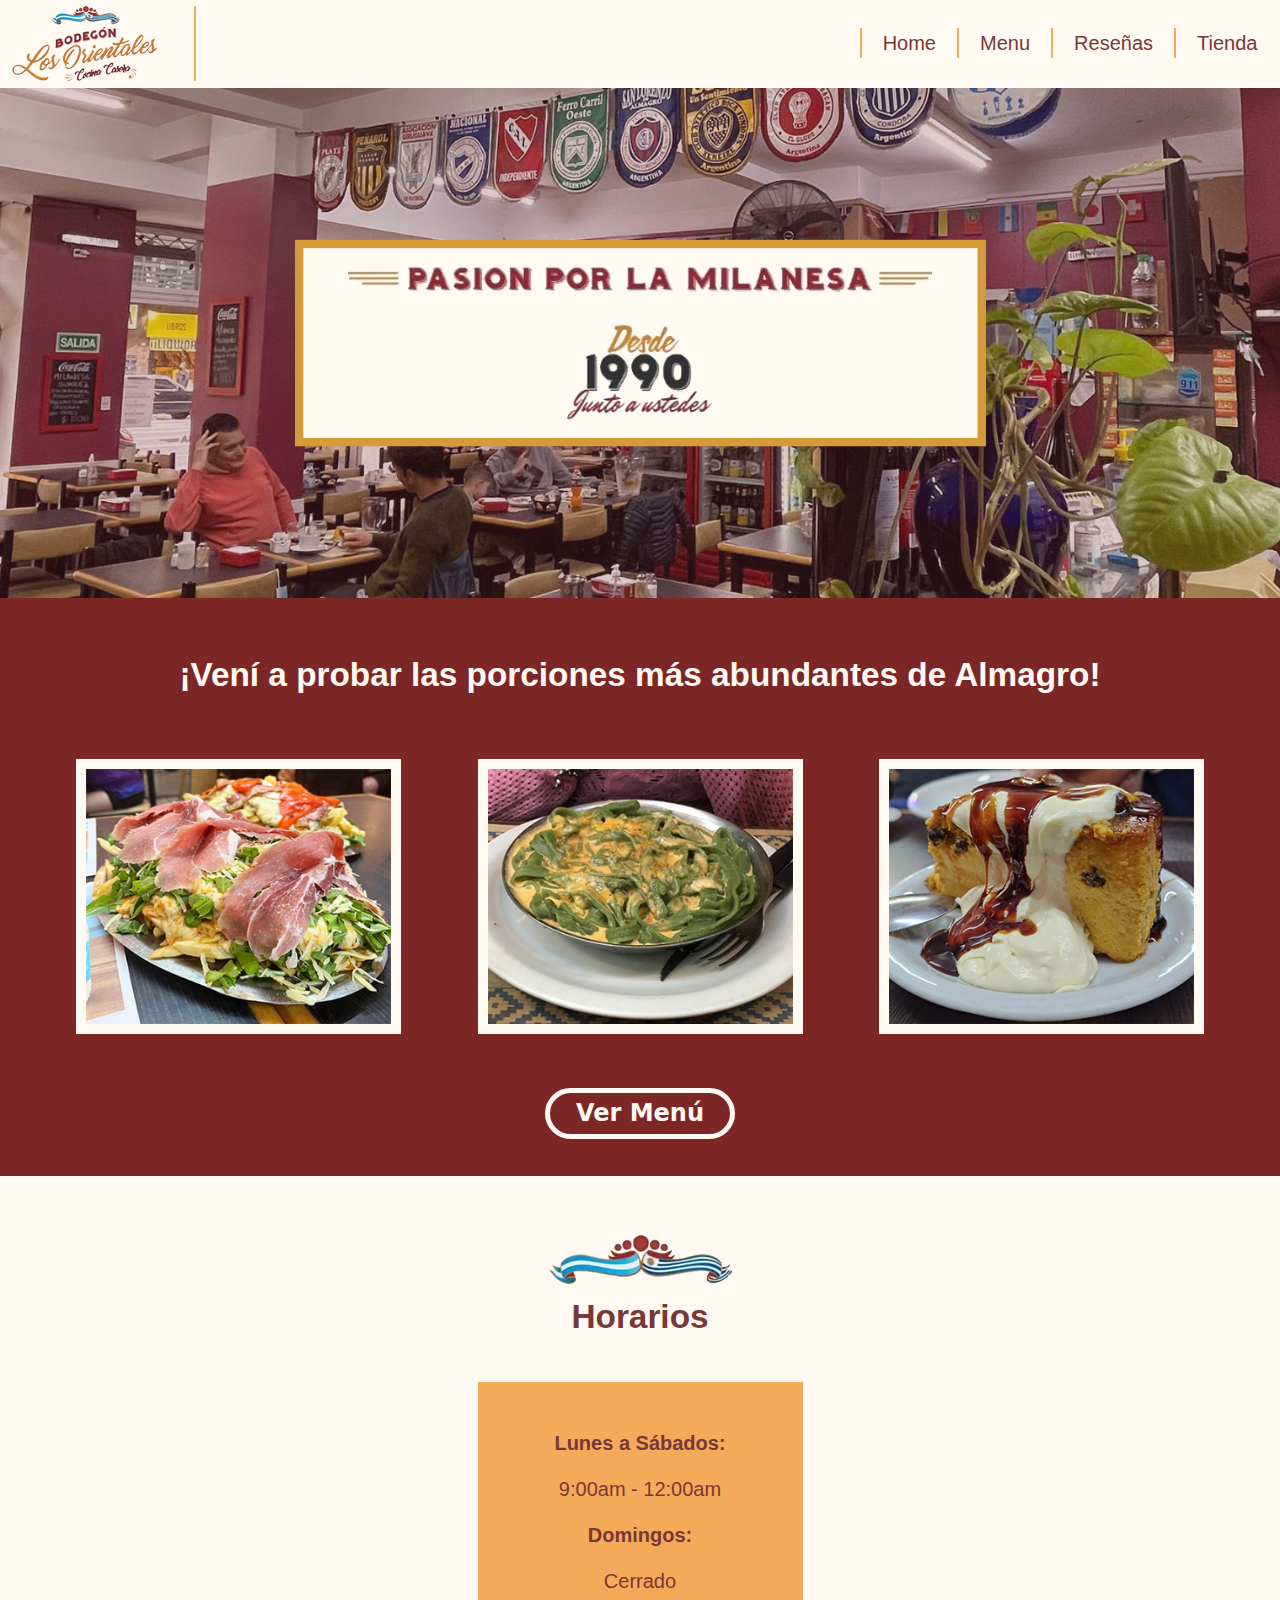
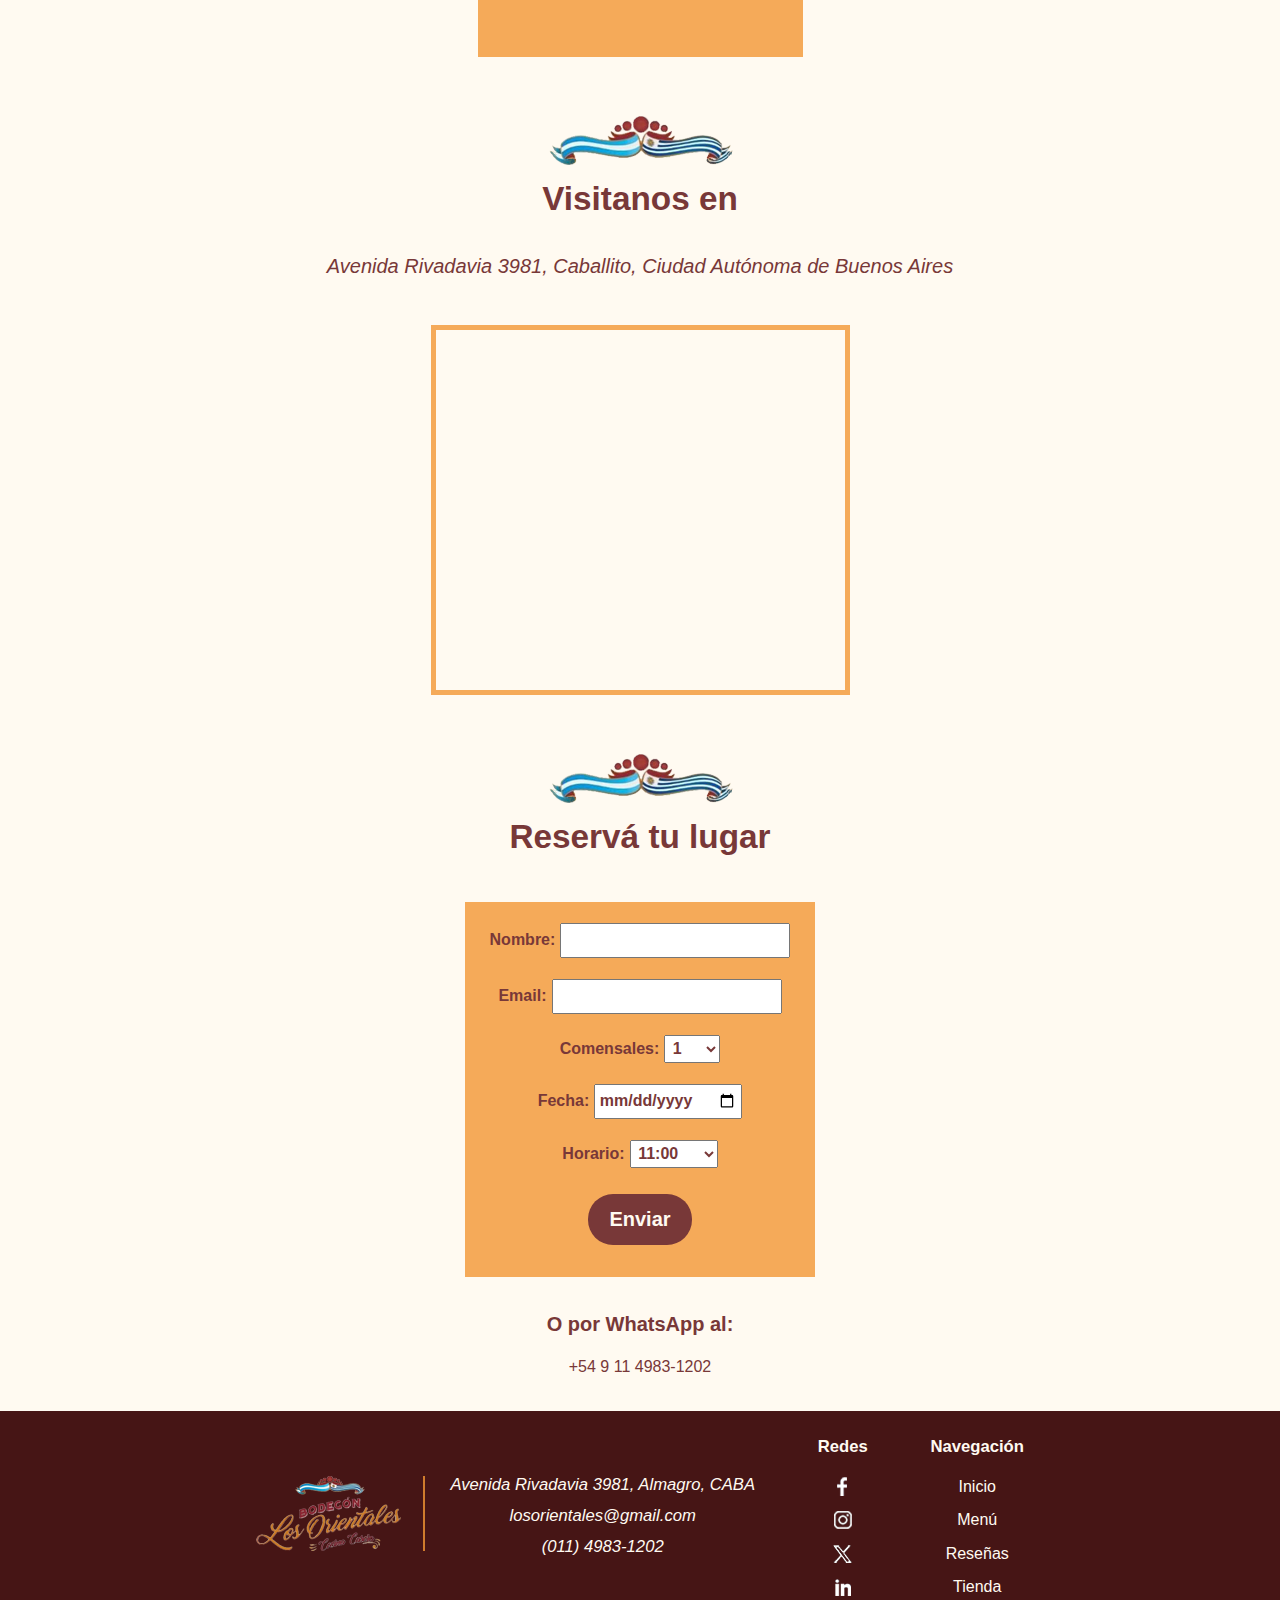
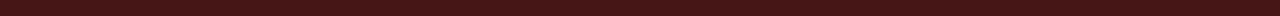
<file: index.html>
<!DOCTYPE html>
<html lang="en">
<head>
    <meta charset="UTF-8">
    <meta name="viewport" content="width=device-width, initial-scale=1.0">
    <title>Los Orientales</title>

    <link rel="stylesheet" href="css/bootstrap.css">

    <link rel="stylesheet" href="css/style.css">

    <link rel="icon" href="imgs/icons/iconoMiniatura.png">

</head>
<body>
    <header>
            <a class="navbar-brand" href="index.html"><img id="logoheader" src="imgs/logoorientales2.png" alt="Logo"></a>

              <div id="menu">
                <a id="menuHamburguesa">☰</a>
      
                    <nav>
                        <ul>
                          <li><a href="index.html" class="borderBottom">Home</a></li>
                          <li><a href="pages/menu.html" class="borderBottom">Menu</a></li>
                          <li><a href="pages/reseñas.html" class="borderBottom">Reseñas</a></li>
                          <li><a href="pages/tienda.html">Tienda</a></li>
                        </ul> 
                    </nav>
              </div>
    </header>

    <main>
        <section>

          <img src="imgs/fotorestaurante.jpg" alt="Banner Restaurante" id="bannerRest">

        </section>

          <h2 id="frase">¡Vení a probar las porciones más abundantes de Almagro!</h2>

        <section id="comidas">

          <div> <img src="imgs/milanesamontevideo.jpg" alt="Milanesa Montevideo" id="fotomilanesa"></div>

          <div> <img src="imgs/pastas.jpg" alt="Milanesa Montevideo" id="fotopasta"></div>

          <div> <img src="imgs/postre.jpg" alt="Milanesa Montevideo" id="fotopostre"></div>

        </section>

          <p id="vermenu"><a href="pages/menu.html">Ver Menú</a></p>

        <section id="blanco">

          <img src="imgs/banderas.png" alt="Banderas" class="banderas">

            <h2 id="titulo">Horarios</h2>

              <div id="cuadrohorarios">
                <div id="horarios">
                  <p id="dias">Lunes a Sábados:</p>
                  <p id="horas">9:00am - 12:00am</p>
                  <p id="dias">Domingos:</p>
                  <p id="horas">Cerrado</p>
                </div>
              </div>

          <img src="imgs/banderas.png" alt="Banderas" class="banderas">

              <h2 id="titulo">Visitanos en</h2>

                <p id="direccion">Avenida Rivadavia 3981, Caballito, Ciudad Autónoma de Buenos Aires</p>

                  <div id="marcoIframe">
                  <iframe src="https://www.google.com/maps/embed?pb=!1m18!1m12!1m3!1d3283.700355277068!2d-58.42474232447592!3d-34.61173785792142!2m3!1f0!2f0!3f0!3m2!1i1024!2i768!4f13.1!3m3!1m2!1s0x95bcca5e89215f49%3A0xe8e3370b6c6008d4!2sLos%20Orientales!5e0!3m2!1sen!2sar!4v1720881861163!5m2!1sen!2sar" style="border:0;" allowfullscreen="" loading="lazy" referrerpolicy="no-referrer-when-downgrade" id="iframe"></iframe>
                  </div>

          <img src="imgs/banderas.png" alt="Banderas" class="banderas">

              <h2 id="titulo">Reservá tu lugar</h2>
              
                <article id="formulario">

                  <form action=".modal-dialog" method="post"></form>

                    <div>
                      <label for="name">Nombre:</label>
                      <input type="name" name="name">
                    </div>

                    <div>
                      <label for="email">Email:</label>
                      <input type="email" name="email">
                    </div>

                    <div>
                      <label for="number">Comensales:</label>
                      <select name="number" id="number">
                          <optgroup label="Horario">
                            <option value="1">1</option>
                            <option value="2">2</option>
                            <option value="3">3</option>
                            <option value="4">4</option>
                            <option value="5">5</option>
                            <option value="6">6</option>
                            <option value="7">7</option>
                            <option value="8">8</option>
                            <option value="9">9</option>
                          </optgroup>
                      </select>
                    </div>

                    <div>
                      <label for="date">Fecha:</label>
                      <input type="date" name="date">
                    </div>
                    
                    <div>
                      <label for="horario">Horario:</label>
                      <select name="time" id="horario">
                        <optgroup label="Almuerzo">
                          <option value="11:00">11:00</option>
                          <option value="11:30">11:30</option>
                          <option value="12:00">12:00</option>
                          <option value="12:30">12:30</option>
                          <option value="13:00">13:00</option>
                        </optgroup>

                        <optgroup label="Cena">
                          <option value="20:00">20:00</option>
                          <option value="20:30">20:30</option>
                          <option value="21:00">21:00</option>
                          <option value="21:30">21:30</option>
                          <option value="22:00">22:00</option>
                        </optgroup>
                        </select>
                    </div>

                    <button type="button" class="btn btn-primary" data-bs-toggle="modal" data-bs-target="#exampleModal">
                      Enviar
                    </button>

                </article>

              <p id="porwhatsapp">O por WhatsApp al:</p>
              <p id="numerowhatsapp">+54 9 11 4983-1202</p>

        </section>

        <div class="modal fade" id="exampleModal" tabindex="-1" aria-labelledby="exampleModalLabel" aria-hidden="true">
          <div class="modal-dialog">
            <div class="modal-content">
              <div class="modal-header">
                <h1 class="modal-title fs-5" id="exampleModalLabel">¡Su reserva fue registrada!</h1>
                <button type="button" class="btn-close" data-bs-dismiss="modal" aria-label="Close"></button>
              </div>
              <div class="modal-body">
                Se le enviaran los detalles de la misma a través del email proporcionado.
              </div>
              <div class="modal-footer">
                <button type="button" class="btn btn-secondary" data-bs-dismiss="modal">Aceptar</button>
              </div>
            </div>
          </div>
        </div>

    </main>

    <footer>

      <section id="columnas">

          <article id="logofooter" >

            <a href="index.html"><img src="imgs/logoorientales2.png" alt="Los Orientales"></a>
            
          </article>

          <article id="contacto">
            <ul>  
                <li>Avenida Rivadavia 3981, Almagro, CABA</li>
                <li>losorientales@gmail.com</li>
                <li>(011) 4983-1202</li>
            </ul>
          </article>

          <article id="redes">
            <ul> 
              <li id="subtitulo">Redes</li>
              <li id="gris"><a href="https://www.facebook.com/p/Bodeg%C3%B3n-Los-Orientales-100041686795364/" target="_blank"><img src="imgs/icons/facebook.png" alt="Facebook" class="animacionZoomAlta"></a></li>
              <li id="gris"><a href="https://www.instagram.com/losorientalesbodegon/?hl=es-la" target="_blank"><img src="imgs/icons/instagram.png" alt="Instagram" class="animacionZoomAlta"></a></li>
              <li id="gris"><a href="https://www.instagram.com/losorientalesbodegon/?hl=es-la" target="_blank"><img src="imgs/icons/twitter.png" alt="Twitter" class="animacionZoomAlta"></a></li>
              <li id="gris"><a href="https://www.instagram.com/losorientalesbodegon/?hl=es-la" target="_blank"><img src="imgs/icons/linkedin.png" alt="LinkedIn" class="animacionZoomAlta"></a></li>
            </ul>
        </article>

          <article id="indice">
            <ul>
                <li id="subtitulo">Navegación</li>
                <li id="gris"><a href="index.html">Inicio</a></li>
                <li id="gris"><a href="pages/menu.html">Menú</a></li>
                <li id="gris"><a href="pages/reseñas.html">Reseñas</a></li>
                <li id="gris"><a href="pages/tienda.html">Tienda</a></li>
            </ul>
          </article>
        
      </section>
      
  </footer>
  
    <script src="js/bootstrap.js"></script>

</body>
</html>
</file>
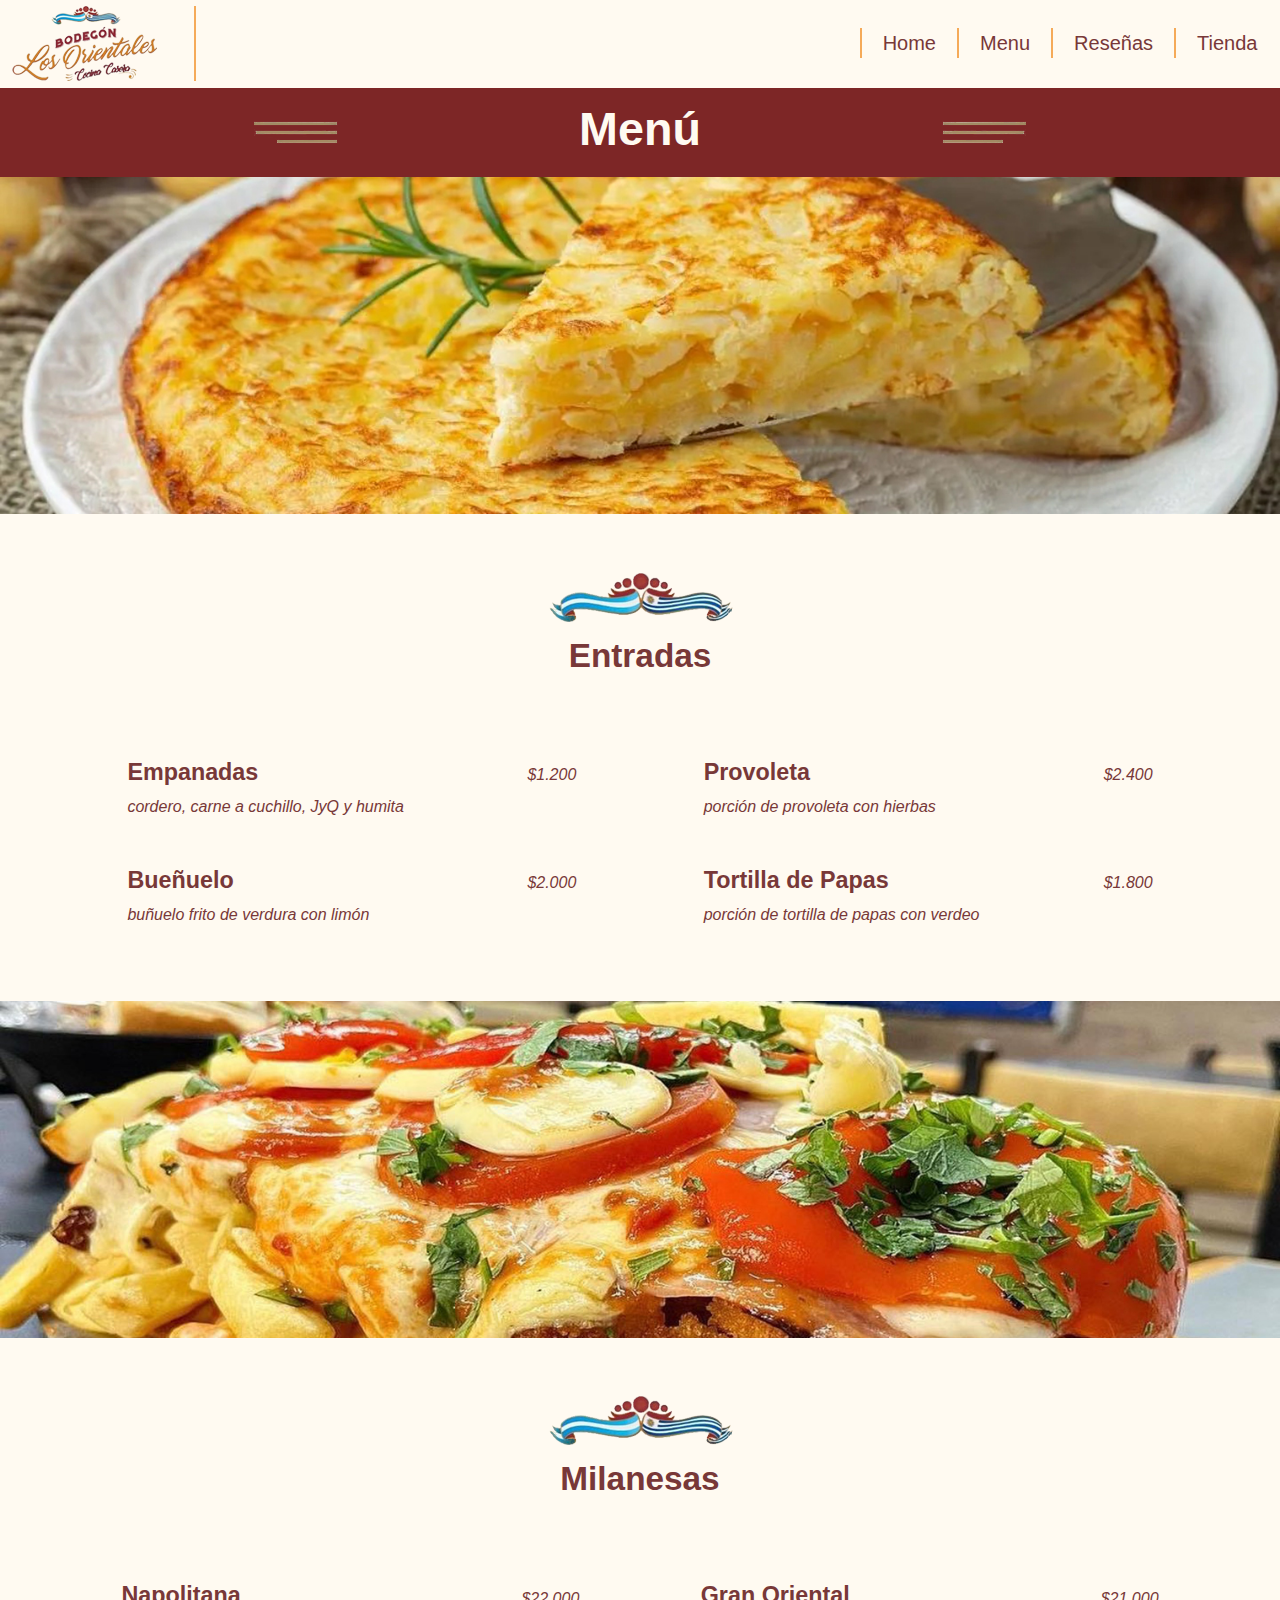
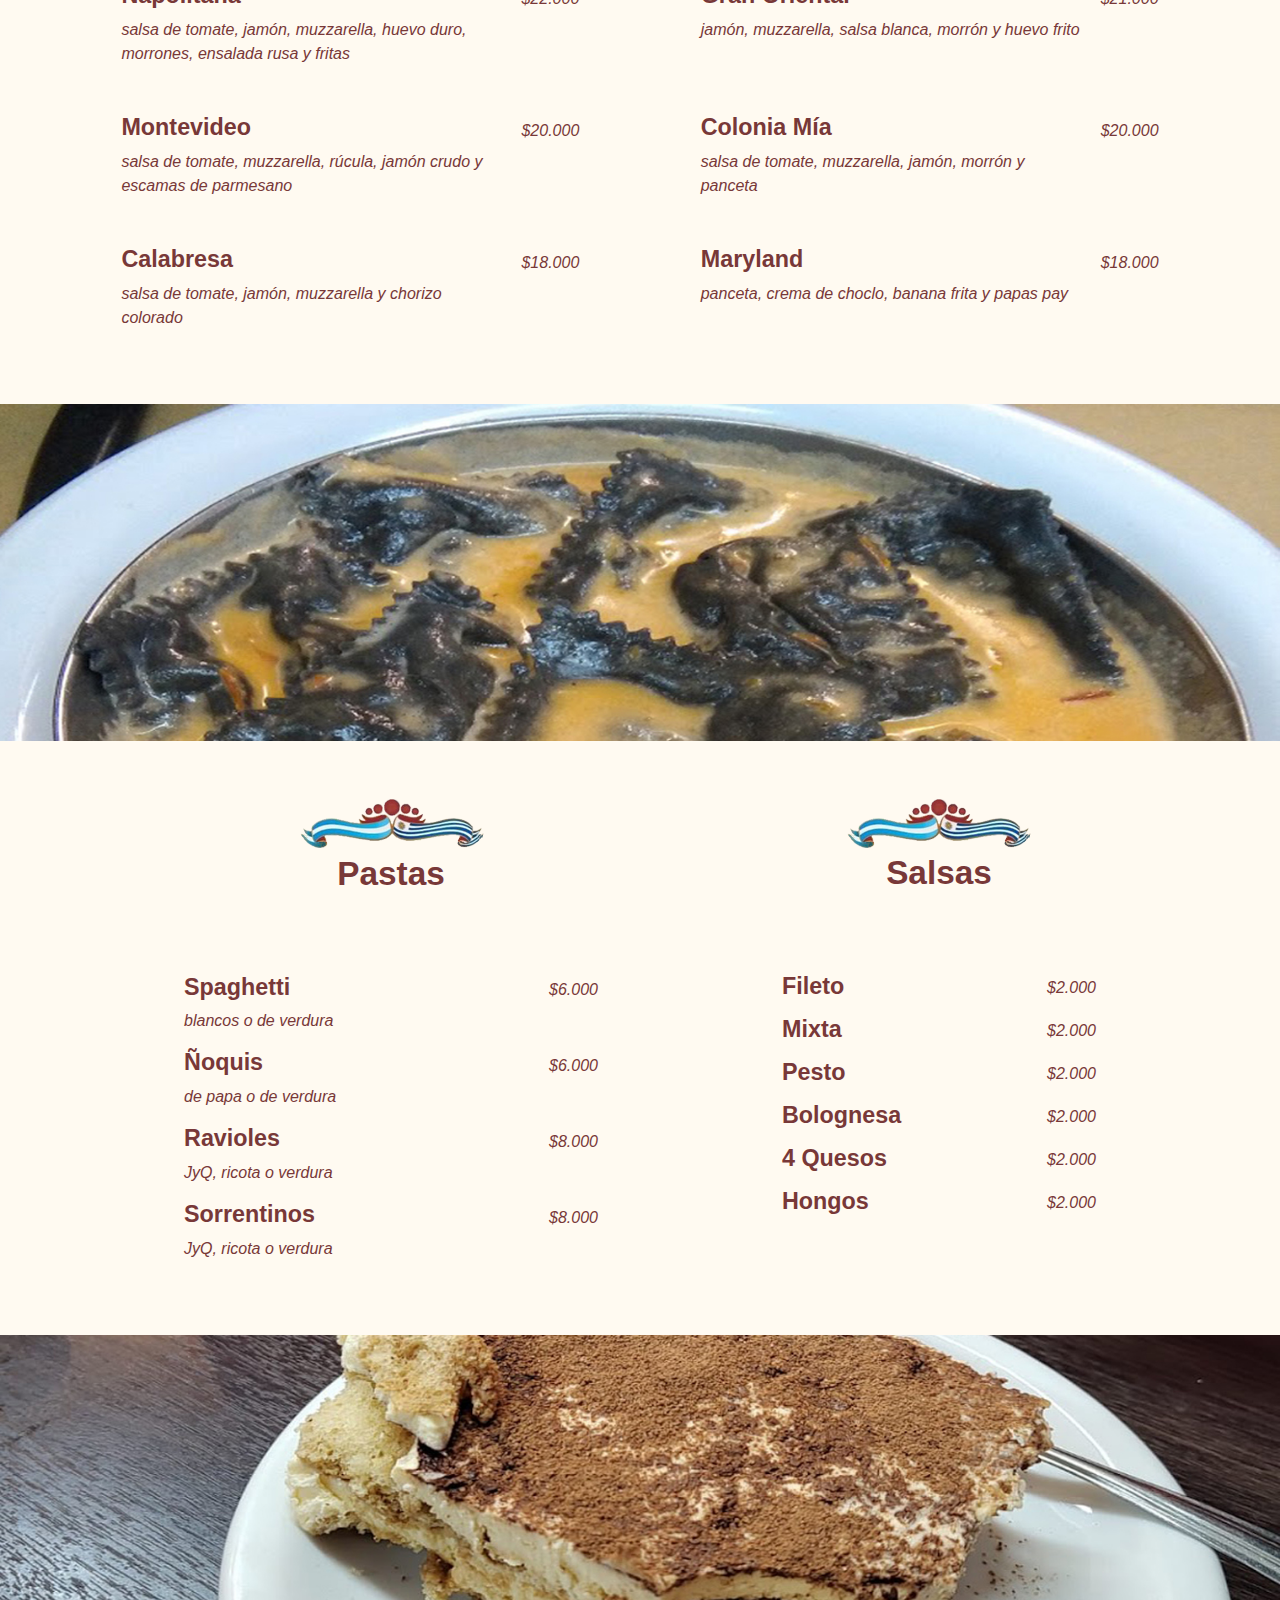
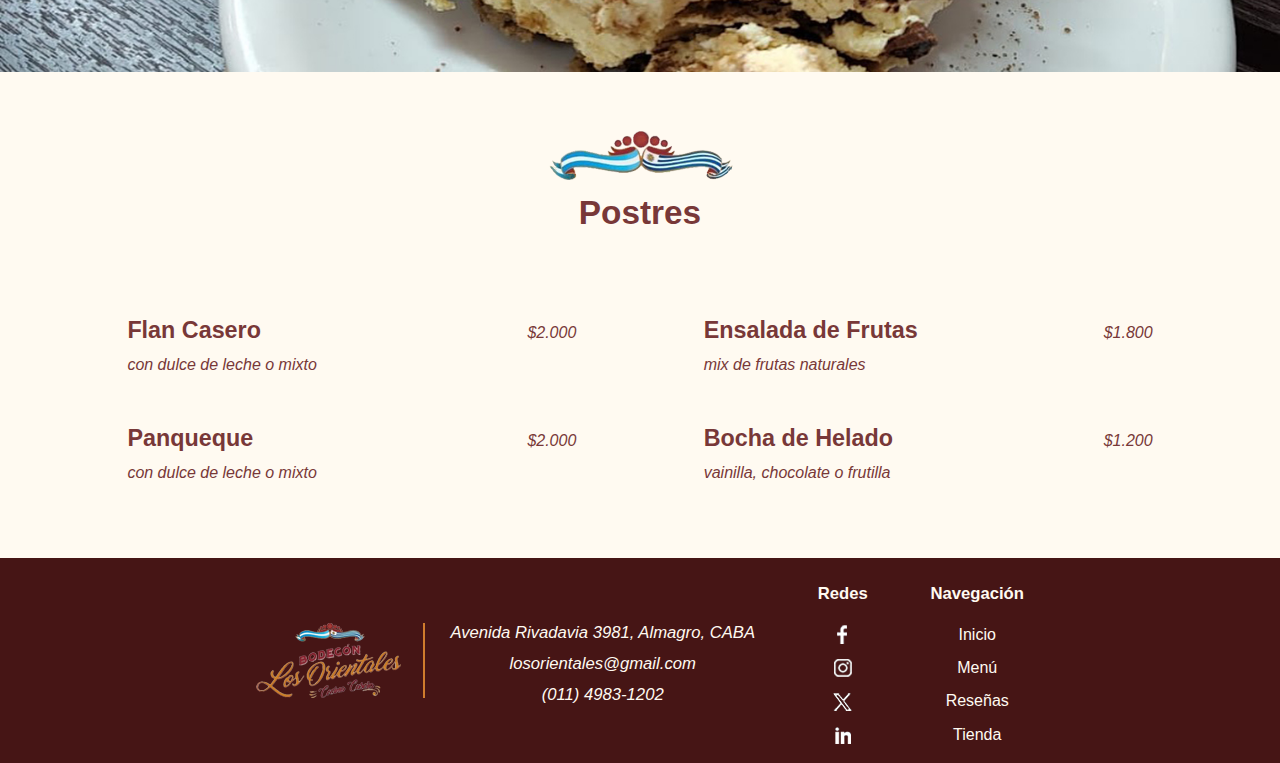
<file: pages/menu.html>
<!DOCTYPE html>
<html lang="en">
<head>
    <meta charset="UTF-8">
    <meta name="viewport" content="width=device-width, initial-scale=1.0">
    <title>Los Orientales</title>

    <link rel="stylesheet" href="../css/bootstrap.css">

    <link rel="stylesheet" href="../css/style.css">

    <link rel="icon" href="../imgs/icons/iconoMiniatura.png">

</head>
<body>
    <header>
        <a class="navbar-brand" href="../index.html"><img id="logoheader" src="../imgs/logoorientales2.png" alt="Logo"></a>

          <div id="menu">
            <a id="menuHamburguesa">☰</a>
  
                <nav>
                    <ul>
                        <li><a href="../index.html" class="borderBottom">Home</a></li>
                        <li><a href="menu.html" class="borderBottom">Menu</a></li>
                        <li><a href="reseñas.html" class="borderBottom">Reseñas</a></li>
                        <li><a href="tienda.html">Tienda</a></li>
                    </ul> 
                </nav>
          </div>
</header>
    <main>
    
        <div id="barramenu">
        
            <img id="decoracionIzq" src="../imgs/decoracionizq.png" alt="Decoracion">

                <h2 id="nombrePagina">Menú</h2>

            <img id="decoracionDer" src="../imgs/decoracionder.png" alt="Decoracion">

        </div>

    <section id="blanco">

        <img src="../imgs/tortilla.jpg" alt="Tortilla De Papas" class="bannerMenu">

            <img src="../imgs/banderas.png" alt="Banderas" class="banderas">

            <h3 id="titulo">Entradas</h2>
        
        <article id="pilaresSup">

            <div id="pilaresInternos">
                <div>
                    <h3 id="comida">Empanadas</h3>
                    <p id="ingredientes">cordero, carne a cuchillo, JyQ y humita</p>
                </div>
                <div id="precio">
                    <p>$1.200</p>
                </div>
            </div>

            <div id="pilaresInternos">
                <div>
                    <h3 id="comida">Provoleta</h3>
                    <p id="ingredientes">porción de provoleta con hierbas</p>
                </div>
                <div id="precio">
                    <p>$2.400</p>
                </div>
            </div>

        </article>
        <article id="pilaresInf">

            <div id="pilaresInternos">
                <div>
                    <h3 id="comida">Bueñuelo</h3>
                    <p id="ingredientes">buñuelo frito de verdura con limón</p>
                </div>
                <div id="precio">
                    <p>$2.000</p>
                </div>
            </div>

            <div id="pilaresInternos">
                <div>
                    <h3 id="comida">Tortilla de Papas</h3>
                    <p id="ingredientes">porción de tortilla de papas con verdeo</p>
                </div>
                <div id="precio">
                    <p>$1.800</p>
                </div>
            </div>
        </article>



        <img src="../imgs/milanesa.jpg" alt="Milanesas" class="bannerMenu">

            <img src="../imgs/banderas.png" alt="Banderas" class="banderas">

            <h3 id="titulo">Milanesas</h2>

        <article id="pilaresSup">

            <div id="pilaresInternos">
                <div>
                    <h3 id="comida">Napolitana</h3>
                    <p id="ingredientes">salsa de tomate, jamón, muzzarella, huevo duro, morrones, ensalada rusa y fritas</p>
                </div>
                <div id="precio">
                    <p>$22.000</p>
                </div>
            </div>

            <div id="pilaresInternos">
                <div>
                    <h3 id="comida">Gran Oriental</h3>
                    <p id="ingredientes">jamón, muzzarella, salsa blanca, morrón y huevo frito</p>
                </div>
                <div id="precio">
                    <p>$21.000</p>
                </div>
            </div>

        </article>
        <article id="pilaresMid">

            <div id="pilaresInternos">
                <div>
                    <h3 id="comida">Montevideo</h3>
                    <p id="ingredientes">salsa de tomate, muzzarella, rúcula, jamón crudo y escamas de parmesano</p>
                </div>
                <div id="precio">
                    <p>$20.000</p>
                </div>
            </div>

            <div id="pilaresInternos">
                <div>
                    <h3 id="comida">Colonia Mía</h3>
                    <p id="ingredientes">salsa de tomate, muzzarella, jamón, morrón y panceta</p>
                </div>
                <div id="precio">
                    <p>$20.000</p>
                </div>
            </div>

        </article>
        <article id="pilaresInf">

            <div id="pilaresInternos">
                <div>
                    <h3 id="comida">Calabresa</h3>
                    <p id="ingredientes">salsa de tomate, jamón, muzzarella y chorizo colorado</p>
                </div>
                <div id="precio">
                    <p>$18.000</p>
                </div>
            </div>

            <div id="pilaresInternos">
                <div>
                    <h3 id="comida">Maryland</h3>
                    <p id="ingredientes">panceta, crema de choclo, banana frita y papas pay</p>
                </div>
                <div id="precio">
                    <p>$18.000</p>
                </div>
            </div>
        </article>



        <img src="../imgs/ravioles.jpg" alt="Ravioles" class="bannerMenu">

        <div id="flexPastas">
        <article id="pilaresPastas">

            <div id="banderasPastas">
                <img src="../imgs/banderas.png" alt="Banderas" class="imgBanderasPastas">

                <h3 id="titulo">Pastas</h2>
            </div>

            <div id="pilaresInternos">
                <div>
                    <h3 id="pastas">Spaghetti</h3>
                    <p id="ingredientesPastas">blancos o de verdura</p>
                </div>
                <div id="precio">
                    <p>$6.000</p>
                </div>
            </div>

            <div id="pilaresInternos">
                <div>
                    <h3 id="pastas">Ñoquis</h3>
                    <p id="ingredientesPastas">de papa o de verdura</p>
                </div>
                <div id="precio">
                    <p>$6.000</p>
                </div>
            </div>

            <div id="pilaresInternos">
                <div>
                    <h3 id="pastas">Ravioles</h3>
                    <p id="ingredientesPastas">JyQ, ricota o verdura</p>
                </div>
                <div id="precio">
                    <p>$8.000</p>
                </div>
            </div>

            <div id="pilaresInternos">
                <div>
                    <h3 id="pastas">Sorrentinos</h3>
                    <p id="ingredientesPastas">JyQ, ricota o verdura</p>
                </div>
                <div id="precio">
                    <p>$8.000</p>
                </div>
            </div>

        </article>
        <article id="pilaresPastas">

            <div id="banderasPastas">
                <img src="../imgs/banderas.png" alt="Banderas" class="imgBanderasPastas">

                <h3 id="titulo">Salsas</h2>
            </div>

            <div id="pilaresInternos">
                <div>
                    <h3 id="salsas">Fileto</h3>
                </div>
                <div id="precio">
                    <p>$2.000</p>
                </div>
            </div>

            <div id="pilaresInternos">
                <div>
                    <h3 id="salsas">Mixta</h3>
                </div>
                <div id="precio">
                    <p>$2.000</p>
                </div>
            </div>

            <div id="pilaresInternos">
                <div>
                    <h3 id="salsas">Pesto</h3>
                </div>
                <div id="precio">
                    <p>$2.000</p>
                </div>
            </div>

            <div id="pilaresInternos">
                <div>
                    <h3 id="salsas">Bolognesa</h3>
                </div>
                <div id="precio">
                    <p>$2.000</p>
                </div>
            </div>

            <div id="pilaresInternos">
                <div>
                    <h3 id="salsas">4 Quesos</h3>
                </div>
                <div id="precio">
                    <p>$2.000</p>
                </div>
            </div>

            <div id="pilaresInternos">
                <div>
                    <h3 id="salsas">Hongos</h3>
                </div>
                <div id="precio">
                    <p>$2.000</p>
                </div>
            </div>

        </article>
        </div>



        <img src="../imgs/tiramisu.jpg" alt="Tiramisú" class="bannerMenu">
            
            <img src="../imgs/banderas.png" alt="Banderas" class="banderas">

            <h3 id="titulo">Postres</h2>

            <article id="pilaresSup">

                <div id="pilaresInternos">
                    <div>
                        <h3 id="comida">Flan Casero</h3>
                        <p id="ingredientes">con dulce de leche o mixto</p>
                    </div>
                    <div id="precio">
                        <p>$2.000</p>
                    </div>
                </div>
    
                <div id="pilaresInternos">
                    <div>
                        <h3 id="comida">Ensalada de Frutas</h3>
                        <p id="ingredientes">mix de frutas naturales</p>
                    </div>
                    <div id="precio">
                        <p>$1.800</p>
                    </div>
                </div>
    
            </article>
            <article id="pilaresInf">
    
                <div id="pilaresInternos">
                    <div>
                        <h3 id="comida">Panqueque</h3>
                        <p id="ingredientes">con dulce de leche o mixto</p>
                    </div>
                    <div id="precio">
                        <p>$2.000</p>
                    </div>
                </div>
    
                <div id="pilaresInternos">
                    <div>
                        <h3 id="comida">Bocha de Helado</h3>
                        <p id="ingredientes">vainilla, chocolate o frutilla</p>
                    </div>
                    <div id="precio">
                        <p>$1.200</p>
                    </div>
                </div>
            </article>

    </section>

    </main>
    <footer>

        <section id="columnas">

            <article id="logofooter" >
  
              <a href="../index.html"><img src="../imgs/logoorientales2.png" alt="Los Orientales"></a>
              
            </article>
  
            <article id="contacto">
              <ul>  
                  <li>Avenida Rivadavia 3981, Almagro, CABA</li>
                  <li>losorientales@gmail.com</li>
                  <li>(011) 4983-1202</li>
              </ul>
            </article>
  
            <article id="redes">
              <ul> 
                <li id="subtitulo">Redes</li>
                <li id="gris"><a href="https://www.facebook.com/p/Bodeg%C3%B3n-Los-Orientales-100041686795364/" target="_blank"><img src="../imgs/icons/facebook.png" alt="Facebook" class="animacionZoomAlta"></a></li>
                <li id="gris"><a href="https://www.instagram.com/losorientalesbodegon/?hl=es-la" target="_blank"><img src="../imgs/icons/instagram.png" alt="Instagram" class="animacionZoomAlta"></a></li>
                <li id="gris"><a href="https://www.instagram.com/losorientalesbodegon/?hl=es-la" target="_blank"><img src="../imgs/icons/twitter.png" alt="Twitter" class="animacionZoomAlta"></a></li>
                <li id="gris"><a href="https://www.instagram.com/losorientalesbodegon/?hl=es-la" target="_blank"><img src="../imgs/icons/linkedin.png" alt="LinkedIn" class="animacionZoomAlta"></a></li>
              </ul>
          </article>
  
            <article id="indice">
              <ul>
                <li id="subtitulo">Navegación</li>
                <li id="gris"><a href="../index.html">Inicio</a></li>
                <li id="gris"><a href="menu.html">Menú</a></li>
                <li id="gris"><a href="reseñas.html">Reseñas</a></li>
                <li id="gris"><a href="tienda.html">Tienda</a></li>
              </ul>
            </article>
          
        </section>
    </footer>
    
    <script src="../js/bootstrap.js"></script>

</body>
</html>
</file>
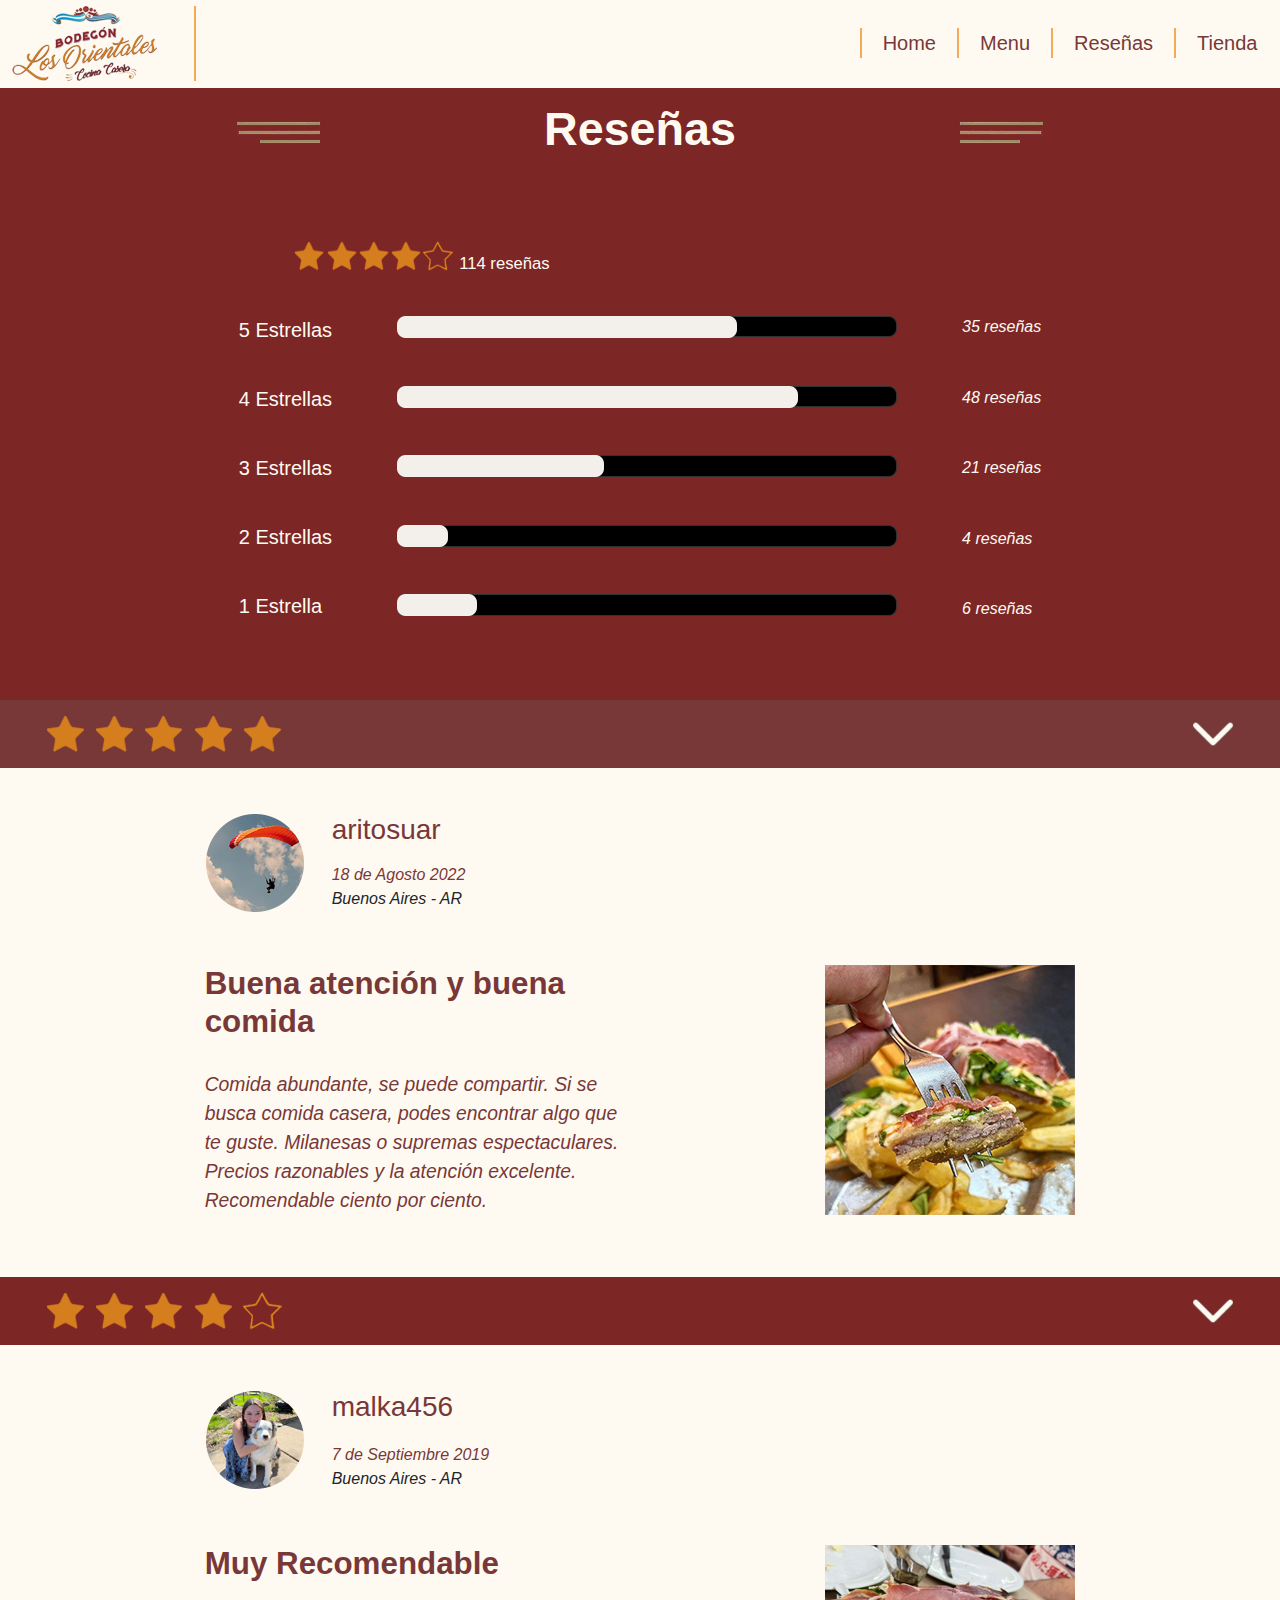
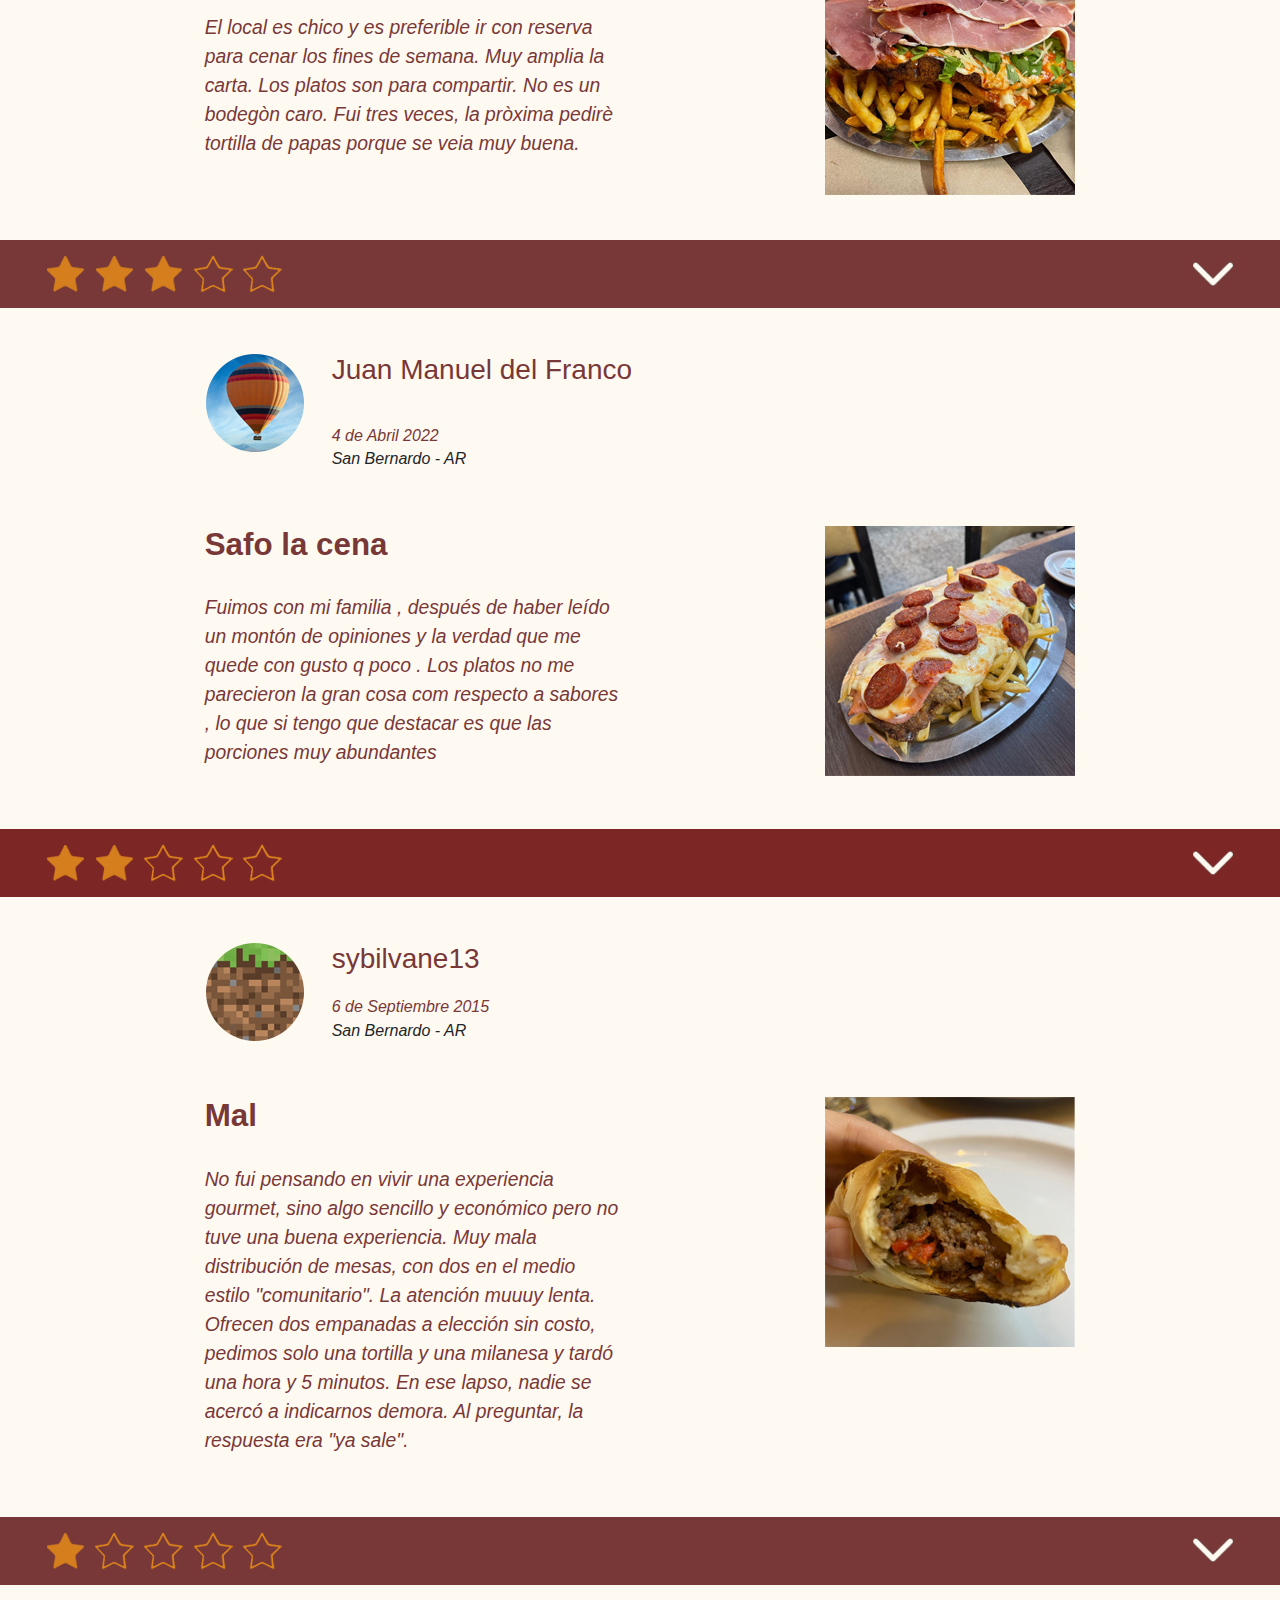
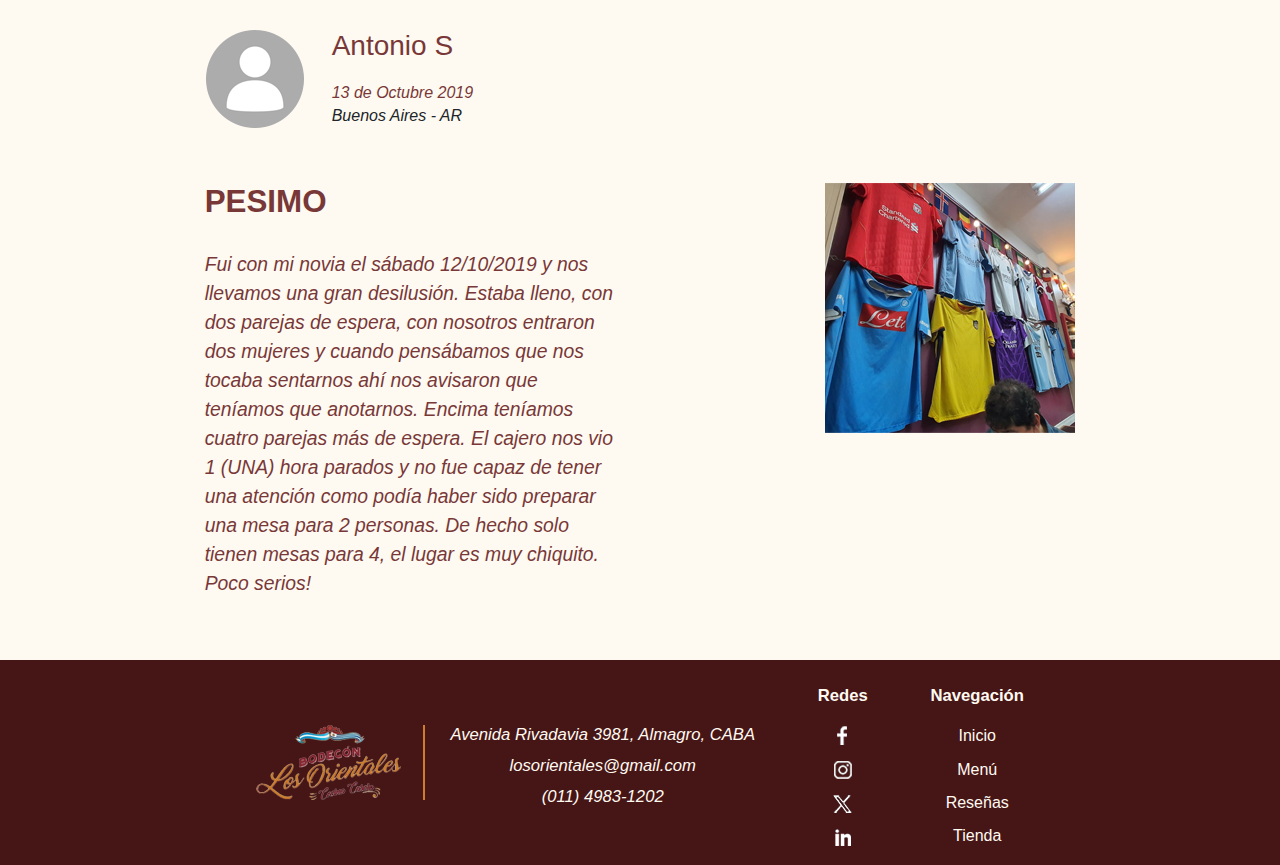
<file: pages/reseñas.html>
<!DOCTYPE html>
<html lang="en">
<head>
    <meta charset="UTF-8">
    <meta name="viewport" content="width=device-width, initial-scale=1.0">
    <title>Los Orientales</title>

    <link rel="stylesheet" href="../css/bootstrap.css">

    <link rel="stylesheet" href="../css/style.css">

    <link rel="icon" href="../imgs/icons/iconoMiniatura.png">

</head>
<body>
    <header>
        <a class="navbar-brand" href="../index.html"><img id="logoheader" src="../imgs/logoorientales2.png" alt="Logo"></a>

            <div id="menu">
                <a id="menuHamburguesa">☰</a>

                    <nav>
                        <ul>
                            <li><a href="../index.html" class="borderBottom">Home</a></li>
                            <li><a href="menu.html" class="borderBottom">Menu</a></li>
                            <li><a href="reseñas.html" class="borderBottom">Reseñas</a></li>
                            <li><a href="tienda.html">Tienda</a></li>
                        </ul> 
                    </nav>

              </div>
    </header>
    <main>

        <section>

            <div id="barrareseñas">
        
                <img id="decoracionIzq" src="../imgs/decoracionizq.png" alt="Decoracion">
    
                    <h2 id="nombrePagina">Reseñas</h2>
    
                <img id="decoracionDer" src="../imgs/decoracionder.png" alt="Decoracion">
    
            </div>

        </section>

        <section id="displayColumn">

            <div id="displayBlock">
            <article id="reseñasTotales">

                <div id="estrellasReseñas">
                    <img src="../imgs/icons/estrella.png" alt="Estrella" id="estrella">

                    <img src="../imgs/icons/estrella.png" alt="Estrella" id="estrella">

                    <img src="../imgs/icons/estrella.png" alt="Estrella" id="estrella">

                    <img src="../imgs/icons/estrella.png" alt="Estrella" id="estrella">

                    <img src="../imgs/icons/estrellaVacia.png" alt="Estrella Vacia" id="estrella">
                </div>

                <div id="sumaReseñas">
                    <p>114 reseñas</p>
                </div>
            

            </article>
            </div>

            <article id="rowReseñas">
                
                <div id="cantidadEstrellas" class="columnasReseñas">

                    <p id="numeroEstrellas">5 Estrellas</p>

                    <p id="numeroEstrellas">4 Estrellas</p>

                    <p id="numeroEstrellas">3 Estrellas</p>

                    <p id="numeroEstrellas">2 Estrellas</p>

                    <p id="numeroEstrellas">1 Estrella</p>

                </div> 

                <div class="columnasEstrellasCelulares">

                    <p id="numeroEstrellas">5</p>

                    <p id="numeroEstrellas">4</p>

                    <p id="numeroEstrellas">3</p>

                    <p id="numeroEstrellas">2</p>

                    <p id="numeroEstrellas">1</p>

                </div> 

                <div>

                    <img src="../imgs/barrasReseñas.png" alt="Grafico Reseñas" class="graficoReseñas">

                    <img src="../imgs/graficoReseñasTablets.png" alt="Grafico Reseñas Chico" class="graficoReseñasTablets">

                </div>

                <div id="cantidadReseñas" class="columnasReseñas">
                    
                    <p id="numeroReseñas">35 reseñas</p>

                    <p id="numeroReseñas">48 reseñas</p>

                    <p id="numeroReseñas">21 reseñas</p>

                    <p id="numeroReseñas">4 reseñas</p>

                    <p id="numeroReseñas">6 reseñas</p>

                </div>

                <div class="columnasReseñasCelulares">
                    
                    <p id="numeroReseñas">35</p>

                    <p id="numeroReseñas">48</p>

                    <p id="numeroReseñas">21</p>

                    <p id="numeroReseñas">4</p>

                    <p id="numeroReseñas">6</p>

                </div>

            </article>
        
        </section>

            <article id="cincoEstrellas" class="barraClara">

                <div id="conjuntoEstrellas">
                    <img src="../imgs/icons/estrella.png" alt="Estrella" id="estrellas5">

                    <img src="../imgs/icons/estrella.png" alt="Estrella" id="estrellas5">

                    <img src="../imgs/icons/estrella.png" alt="Estrella" id="estrellas5">

                    <img src="../imgs/icons/estrella.png" alt="Estrella" id="estrellas5">

                    <img src="../imgs/icons/estrella.png" alt="Estrella" id="estrellas5">
                </div> 

                <div id="desplegable">

                    <img src="../imgs/icons/dropdown.png" alt="Icono Desplegable">

                </div>

            </article>

            <section id="blanco">

                <article id="redactante">

                    <div id="avatarRedactante">
                        <img src="../imgs/avatar5Estrellas.png" alt="Avatar Reseña">
                    </div>
                    
                    <div id="infoRedactante">
                        <h3 id="nickname">aritosuar</h3>

                        <p id="fechaReseña">18 de Agosto 2022</p>

                        <p id="ubicacionRedactante">Buenos Aires - AR</p>
                    </div>

                </article>

                <article id="reseña">

                    <div id="textoReseña">
                        <h3 id="tituloReseña">Buena atención y buena comida</h3>

                        <p id="contenidoReseña">Comida abundante, se puede compartir. Si se busca comida casera, podes encontrar algo que te guste. Milanesas o supremas espectaculares. Precios razonables y la atención excelente. Recomendable ciento por ciento.</p>
                    </div>

                    <div> 
                        <img src="../imgs/fotoreseña2.jpg" alt="Foto Milanesa" class="fotoReseña">
                    </div>

                </article>

            </section>

            <article id="cincoEstrellas" class="barraOscura">

                <div id="conjuntoEstrellas">
                    <img src="../imgs/icons/estrella.png" alt="Estrella" id="estrellas5">

                    <img src="../imgs/icons/estrella.png" alt="Estrella" id="estrellas5">

                    <img src="../imgs/icons/estrella.png" alt="Estrella" id="estrellas5">

                    <img src="../imgs/icons/estrella.png" alt="Estrella" id="estrellas5">

                    <img src="../imgs/icons/estrellaVacia.png" alt="Estrella Vacia" id="estrellas5">
                </div> 

                <div id="desplegable">

                    <img src="../imgs/icons/dropdown.png" alt="Icono Desplegable">

                </div>

            </article>

            <section id="blanco">

                <article id="redactante">

                    <div id="avatarRedactante">
                        <img src="../imgs/avatar4Estrellas.png" alt="Avatar Reseña">
                    </div>
                    
                    <div id="infoRedactante">
                        <h3 id="nickname">malka456</h3>

                        <p id="fechaReseña">7 de Septiembre 2019</p>

                        <p id="ubicacionRedactante">Buenos Aires - AR</p>
                    </div>

                </article>

                <article id="reseña">

                    <div id="textoReseña">
                        <h3 id="tituloReseña">Muy Recomendable</h3>

                        <p id="contenidoReseña">El local es chico y es preferible ir con reserva para cenar los fines de semana. Muy amplia la carta. Los platos son para compartir. No es un bodegòn caro. Fui tres veces, la pròxima pedirè tortilla de papas porque se veia muy buena.</p>
                    </div>

                    <div> 
                        <img src="../imgs/reseñaCuatro.jpg" alt="Milanesa" class="fotoReseña">
                    </div>

                </article>

            </section>

            <article id="cincoEstrellas" class="barraClara">

                <div id="conjuntoEstrellas">
                    <img src="../imgs/icons/estrella.png" alt="Estrella" id="estrellas5">

                    <img src="../imgs/icons/estrella.png" alt="Estrella" id="estrellas5">

                    <img src="../imgs/icons/estrella.png" alt="Estrella" id="estrellas5">

                    <img src="../imgs/icons/estrellaVacia.png" alt="Estrella Vacia" id="estrellas5">

                    <img src="../imgs/icons/estrellaVacia.png" alt="Estrella Vacia" id="estrellas5">
                </div> 

                <div id="desplegable">

                    <img src="../imgs/icons/dropdown.png" alt="Icono Desplegable">

                </div>

            </article>

            <section id="blanco">

                <article id="redactante">

                    <div id="avatarRedactante">
                        <img src="../imgs/avatar3Estrellas.png" alt="Avatar Reseña">
                    </div>
                    
                    <div id="infoRedactante">
                        <h3 id="nickname">Juan Manuel del Franco</h3>

                        <p id="fechaReseña">4 de Abril 2022</p>

                        <p id="ubicacionRedactante">San Bernardo - AR</p>
                    </div>

                </article>

                <article id="reseña">

                    <div id="textoReseña">
                        <h3 id="tituloReseña">Safo la cena</h3>

                        <p id="contenidoReseña">Fuimos con mi familia , después de haber leído un montón de opiniones y la verdad que me quede con gusto q poco . Los platos no me parecieron la gran cosa com respecto a sabores , lo que si tengo que destacar es que las porciones muy abundantes</p>
                    </div>

                    <div> 
                        <img src="../imgs/milanesaReseña.jpg" alt="Milanesa Con Calabresa" class="fotoReseña">
                    </div>

                </article>

            </section>

            <article id="cincoEstrellas" class="barraOscura">

                <div id="conjuntoEstrellas">
                    <img src="../imgs/icons/estrella.png" alt="Estrella" id="estrellas5">

                    <img src="../imgs/icons/estrella.png" alt="Estrella" id="estrellas5">

                    <img src="../imgs/icons/estrellaVacia.png" alt="Estrella Vacia" id="estrellas5">

                    <img src="../imgs/icons/estrellaVacia.png" alt="Estrella Vacia" id="estrellas5">

                    <img src="../imgs/icons/estrellaVacia.png" alt="Estrella Vacia" id="estrellas5">
                </div> 

                <div id="desplegable">

                    <img src="../imgs/icons/dropdown.png" alt="Icono Desplegable">

                </div>

            </article>

            <section id="blanco">

                <article id="redactante">

                    <div id="avatarRedactante">
                        <img src="../imgs/avatar2Estrellas.png" alt="Avatar Reseña">
                    </div>
                    
                    <div id="infoRedactante">
                        <h3 id="nickname">sybilvane13</h3>

                        <p id="fechaReseña">6 de Septiembre 2015</p>

                        <p id="ubicacionRedactante">San Bernardo - AR</p>
                    </div>

                </article>

                <article id="reseña">

                    <div id="textoReseña">
                        <h3 id="tituloReseña">Mal</h3>

                        <p id="contenidoReseña">No fui pensando en vivir una experiencia gourmet, sino algo sencillo y económico pero no tuve una buena experiencia. Muy mala distribución de mesas, con dos en el medio estilo "comunitario". La atención muuuy lenta. Ofrecen dos empanadas a elección sin costo, pedimos solo una tortilla y una milanesa y tardó una hora y 5 minutos. En ese lapso, nadie se acercó a indicarnos demora. Al preguntar, la respuesta era "ya sale".</p>
                    </div>

                    <div> 
                        <img src="../imgs/empanadaReseña.jpg" alt="Empanada Carne" class="fotoReseña">
                    </div>

                </article>

            </section>

            <article id="cincoEstrellas" class="barraClara">

                <div id="conjuntoEstrellas">
                    <img src="../imgs/icons/estrella.png" alt="Estrella" id="estrellas5">

                    <img src="../imgs/icons/estrellaVacia.png" alt="Estrella Vacia" id="estrellas5">

                    <img src="../imgs/icons/estrellaVacia.png" alt="Estrella Vacia" id="estrellas5">

                    <img src="../imgs/icons/estrellaVacia.png" alt="Estrella Vacia" id="estrellas5">

                    <img src="../imgs/icons/estrellaVacia.png" alt="Estrella Vacia" id="estrellas5">
                </div> 

                <div id="desplegable">

                    <img src="../imgs/icons/dropdown.png" alt="Icono Desplegable">

                </div>

            </article>

            <section id="blanco">

                <article id="redactante">

                    <div id="avatarRedactante">
                        <img src="../imgs/avatar1Estrella.png" alt="Avatar Reseña">
                    </div>
                    
                    <div id="infoRedactante">
                        <h3 id="nickname">Antonio S</h3>

                        <p id="fechaReseña">13 de Octubre 2019</p>

                        <p id="ubicacionRedactante">Buenos Aires - AR</p>
                    </div>

                </article>

                <article id="reseña">

                    <div id="textoReseña">
                        <h3 id="tituloReseña">PESIMO</h3>

                        <p id="contenidoReseña">Fui con mi novia el sábado 12/10/2019 y nos llevamos una gran desilusión. Estaba lleno, con dos parejas de espera, con nosotros entraron dos mujeres y cuando pensábamos que nos tocaba sentarnos ahí nos avisaron que teníamos que anotarnos. Encima teníamos cuatro parejas más de espera. El cajero nos vio 1 (UNA) hora parados y no fue capaz de tener una atención como podía haber sido preparar una mesa para 2 personas. De hecho solo tienen mesas para 4, el lugar es muy chiquito. Poco serios!</p>
                    </div>

                    <div> 
                        <img src="../imgs/camisetasReseña.jpg" alt="Camisetas Decoracion" class="fotoReseña">
                    </div>

                </article>

            </section>

    </main>
    <footer>

        <section id="columnas">

            <article id="logofooter" >
  
              <a href="../index.html"><img src="../imgs/logoorientales2.png" alt="Los Orientales"></a>
              
            </article>
  
            <article id="contacto">
              <ul>  
                  <li>Avenida Rivadavia 3981, Almagro, CABA</li>
                  <li>losorientales@gmail.com</li>
                  <li>(011) 4983-1202</li>
              </ul>
            </article>
  
            <article id="redes">
              <ul> 
                <li id="subtitulo">Redes</li>
                <li id="gris"><a href="https://www.facebook.com/p/Bodeg%C3%B3n-Los-Orientales-100041686795364/" target="_blank"><img src="../imgs/icons/facebook.png" alt="Facebook" class="animacionZoomAlta"></a></li>
                <li id="gris"><a href="https://www.instagram.com/losorientalesbodegon/?hl=es-la" target="_blank"><img src="../imgs/icons/instagram.png" alt="Instagram" class="animacionZoomAlta"></a></li>
                <li id="gris"><a href="https://www.instagram.com/losorientalesbodegon/?hl=es-la" target="_blank"><img src="../imgs/icons/twitter.png" alt="Twitter" class="animacionZoomAlta"></a></li>
                <li id="gris"><a href="https://www.instagram.com/losorientalesbodegon/?hl=es-la" target="_blank"><img src="../imgs/icons/linkedin.png" alt="LinkedIn" class="animacionZoomAlta"></a></li>
              </ul>
          </article>
  
            <article id="indice">
              <ul>
                <li id="subtitulo">Navegación</li>
                <li id="gris"><a href="../index.html">Inicio</a></li>
                <li id="gris"><a href="menu.html">Menú</a></li>
                <li id="gris"><a href="reseñas.html">Reseñas</a></li>
                <li id="gris"><a href="tienda.html">Tienda</a></li>
              </ul>
            </article>
          
        </section>
    </footer>
    
    <script src="../js/bootstrap.js"></script>

</body>
</html>
</file>
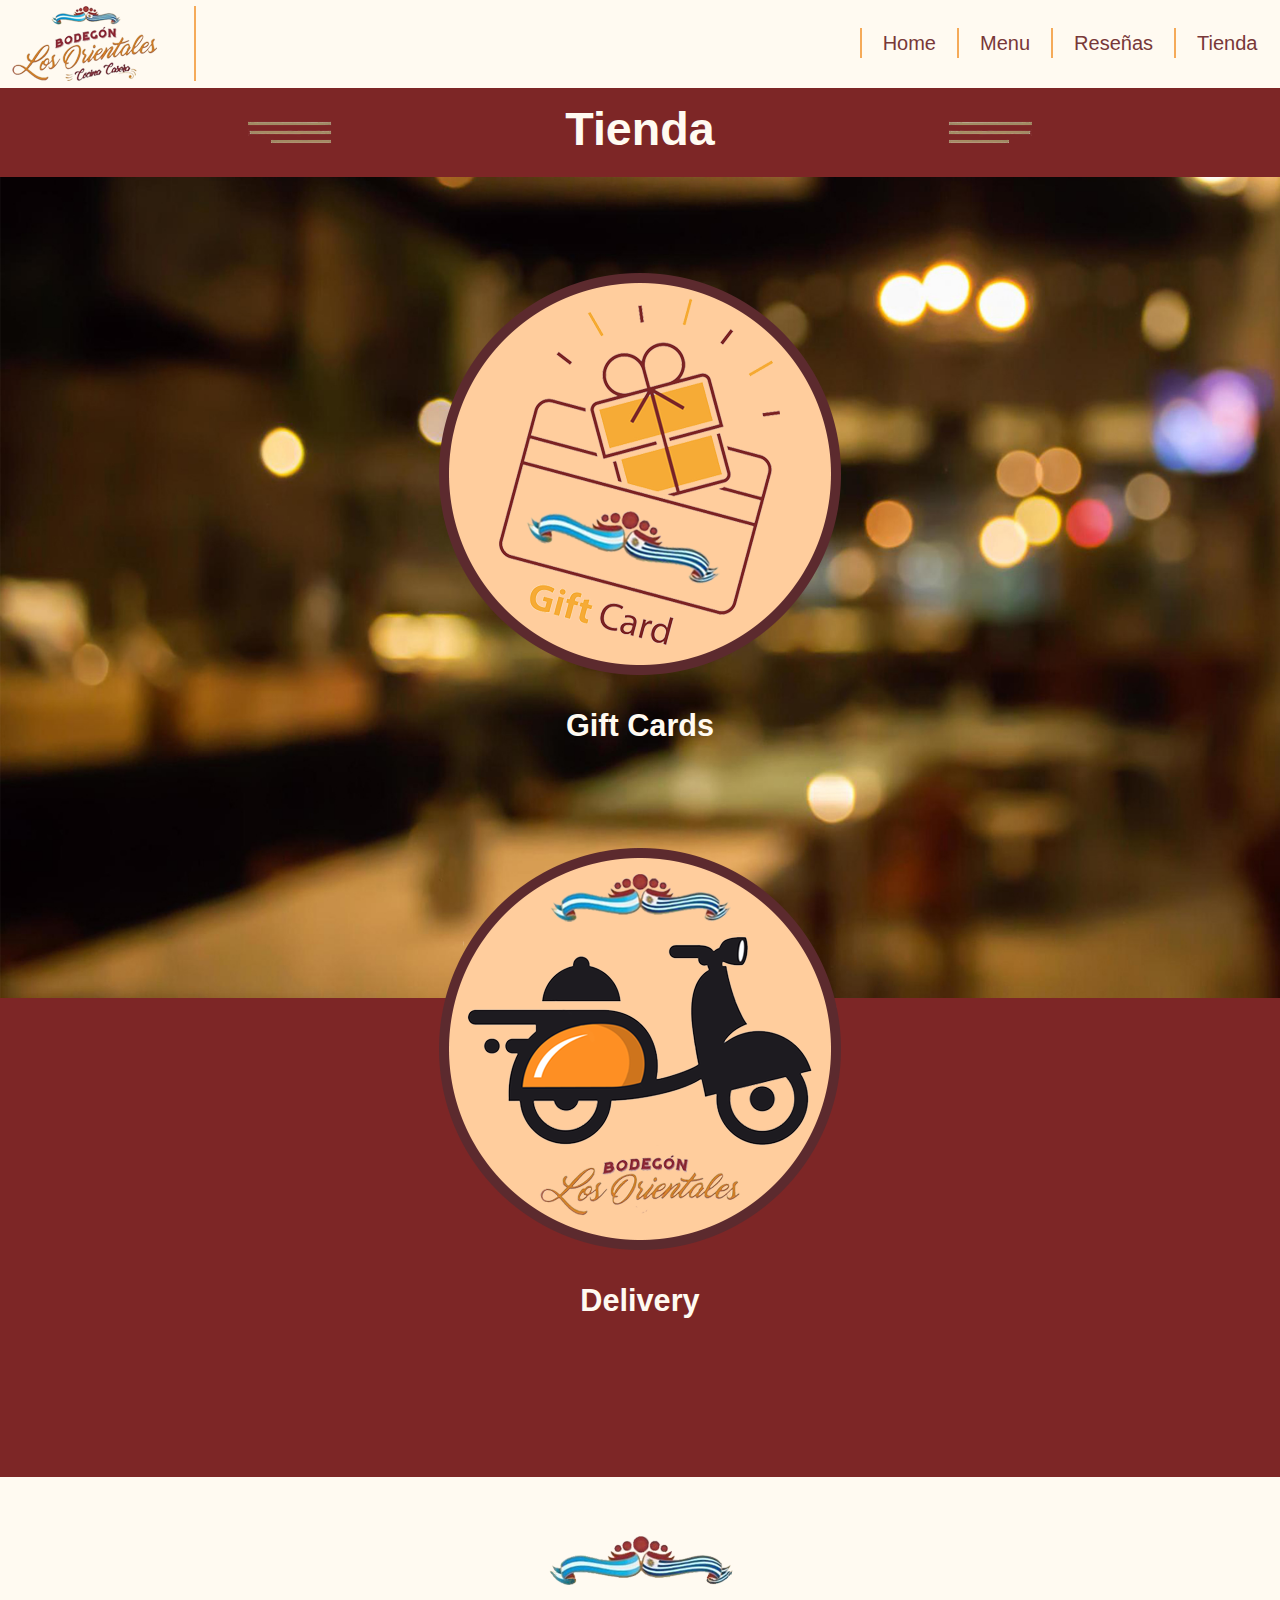
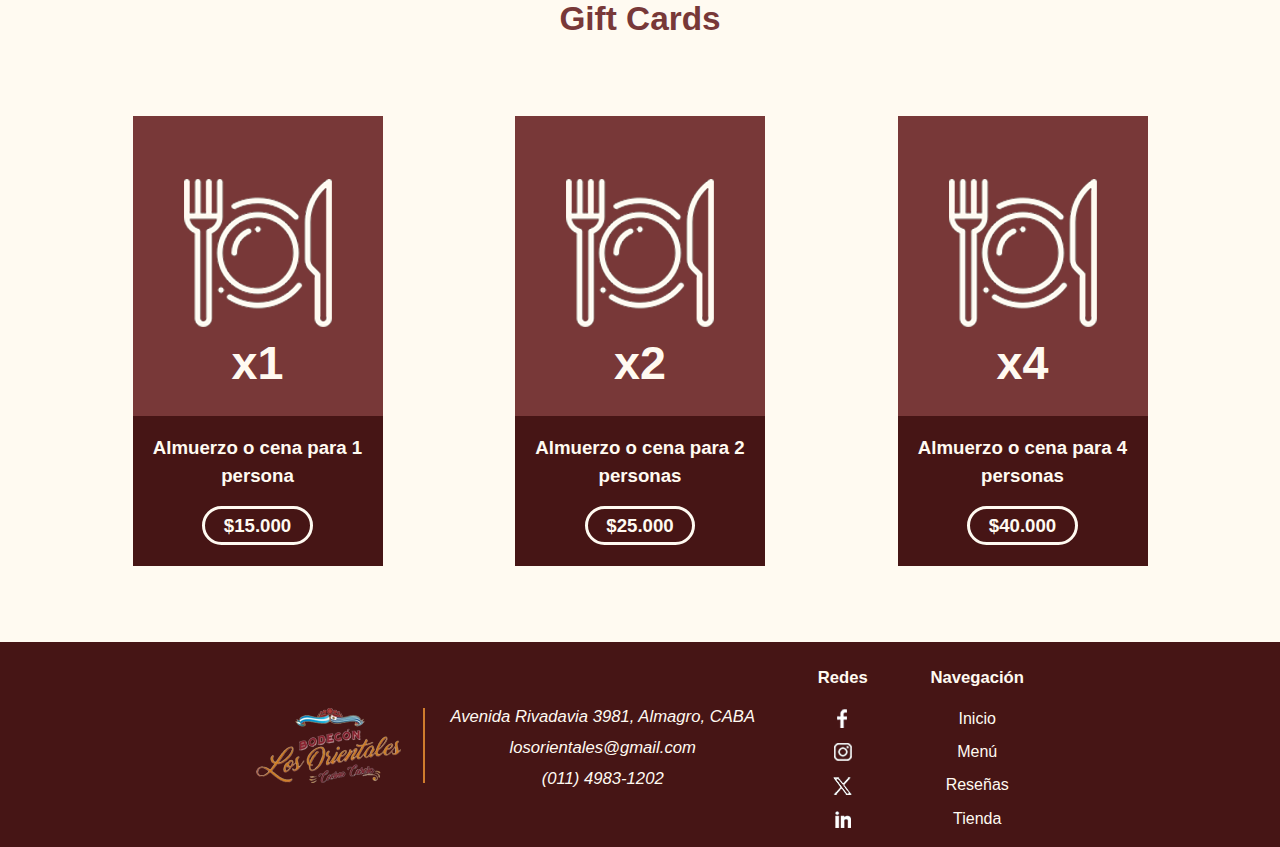
<file: pages/tienda.html>
<!DOCTYPE html>
<html lang="en">
<head>
    <meta charset="UTF-8">
    <meta name="viewport" content="width=device-width, initial-scale=1.0">
    <title>Los Orientales</title>

    <link rel="stylesheet" href="../css/bootstrap.css">

    <link rel="stylesheet" href="../css/style.css">

    <link rel="icon" href="../imgs/icons/iconoMiniatura.png">

</head>
<body>
    <header>
        <a class="navbar-brand" href="../index.html"><img id="logoheader" src="../imgs/logoorientales2.png" alt="Logo"></a>

          <div id="menu">
            <a id="menuHamburguesa">☰</a>
  
                <nav>
                    <ul>
                        <li><a href="../index.html" class="borderBottom">Home</a></li>
                        <li><a href="menu.html" class="borderBottom">Menu</a></li>
                        <li><a href="reseñas.html" class="borderBottom">Reseñas</a></li>
                        <li><a href="tienda.html">Tienda</a></li>
                    </ul> 
                </nav>
          </div>
</header>
    <main>

            <div id="barraTienda">
            
                <img id="decoracionIzq" src="../imgs/decoracionizq.png" alt="Decoracion">
        
                    <h2 id="nombrePagina">Tienda</h2>
        
                <img id="decoracionDer" src="../imgs/decoracionder.png" alt="Decoracion">
        
            </div>

        <section>
       
            <article id="fondoBlurred" class="parallax">

                <div>

                    <a href="#linkGiftCards"><img src="../imgs/vectorGiftCard.png" alt="Los Orientales Gift Cards" id="vectoresTienda" class="animacionZoom"></a>

                    <h3 id="subtituloTienda">Gift Cards</h3>

                </div>

                <div class="vectorDelivery">

                    <a href="https://www.rappi.com.ar/restaurantes/130910-los-orientales" target="_blank"><img src="../imgs/vectorDelivery.png" alt="Los Orientales Delivery" id="vectoresTienda" class="animacionZoom"></a>

                    <h3 id="subtituloTienda">Delivery</h3>

                </div>
                
            </article>

        </section>

        <section id="blanco">

            <img src="../imgs/banderas.png" alt="Banderas" class="banderas" id="linkGiftCards">

            <h3 id="titulo">Gift Cards</h2>
            
                <article id="tarjetasFlex">

                    <div id="tarjetaX1" class="animacionZoomLeve">
                        <div id="fondoVector">

                            <img src="../imgs/icons/vectorCubiertos.png" alt="Icono Cubiertos" id="vectorCubiertos">

                            <p id="cantidadPersonas">x1</p>

                        </div>
                        <div id="fondoPrecio">

                            <p id="descripcionTarjeta">Almuerzo o cena para 1 persona</p>

                            <button type="button" class="btn btn-primary" data-bs-toggle="modal" data-bs-target="#exampleModal">
                                $15.000
                              </button>
                            
                        </div>
                    </div>


                    <div id="tarjetaX2" class="animacionZoom">
                        <div id="fondoVector">

                            <img src="../imgs/icons/vectorCubiertos.png" alt="Icono Cubiertos" id="vectorCubiertos">

                            <p id="cantidadPersonas">x2</p>

                        </div>
                        <div id="fondoPrecio">

                            <p id="descripcionTarjeta">Almuerzo o cena para 2 personas</p>

                            <button type="button" class="btn btn-primary" data-bs-toggle="modal" data-bs-target="#exampleModal">
                                $25.000
                              </button>
                            
                        </div>
                    </div>


                    <div id="tarjetaX4" class="animacionZoom">
                        <div id="fondoVector">

                            <img src="../imgs/icons/vectorCubiertos.png" alt="Icono Cubiertos" id="vectorCubiertos">

                            <p id="cantidadPersonas">x4</p>

                        </div>
                        <div id="fondoPrecio">

                            <p id="descripcionTarjeta">Almuerzo o cena para 4 personas</p>

                            <button type="button" class="btn btn-primary" data-bs-toggle="modal" data-bs-target="#exampleModal">
                                $40.000
                              </button>

                        </div>
                    </div>

                </article>

        </section>

        <div class="modal fade" id="exampleModal" tabindex="-1" aria-labelledby="exampleModalLabel" aria-hidden="true">
            <div class="modal-dialog">
              <div class="modal-content">
                <div class="modal-header">
                  <h1 class="modal-title fs-5" id="exampleModalLabel">¡Producto agregado al carrito!</h1>
                  <button type="button" class="btn-close" data-bs-dismiss="modal" aria-label="Close"></button>
                </div>
                <div class="modal-footer">
                  <button type="button" class="btn btn-secondary" data-bs-dismiss="modal">Aceptar</button>
                </div>
              </div>
            </div>
          </div>

    </main>
    <footer>

        <section id="columnas">

            <article id="logofooter" >
  
              <a href="../index.html"><img src="../imgs/logoorientales2.png" alt="Los Orientales"></a>
              
            </article>
  
            <article id="contacto">
              <ul>  
                  <li>Avenida Rivadavia 3981, Almagro, CABA</li>
                  <li>losorientales@gmail.com</li>
                  <li>(011) 4983-1202</li>
              </ul>
            </article>
  
            <article id="redes">
              <ul> 
                  <li id="subtitulo">Redes</li>
                  <li id="gris"><a href="https://www.facebook.com/p/Bodeg%C3%B3n-Los-Orientales-100041686795364/" target="_blank"><img src="../imgs/icons/facebook.png" alt="Facebook" class="animacionZoomAlta"></a></li>
                  <li id="gris"><a href="https://www.instagram.com/losorientalesbodegon/?hl=es-la" target="_blank"><img src="../imgs/icons/instagram.png" alt="Instagram" class="animacionZoomAlta"></a></li>
                  <li id="gris"><a href="https://www.instagram.com/losorientalesbodegon/?hl=es-la" target="_blank"><img src="../imgs/icons/twitter.png" alt="Twitter" class="animacionZoomAlta"></a></li>
                  <li id="gris"><a href="https://www.instagram.com/losorientalesbodegon/?hl=es-la" target="_blank"><img src="../imgs/icons/linkedin.png" alt="LinkedIn" class="animacionZoomAlta"></a></li>
              </ul>
          </article>
  
            <article id="indice">
              <ul>
                <li id="subtitulo">Navegación</li>
                <li id="gris"><a href="../index.html">Inicio</a></li>
                <li id="gris"><a href="menu.html">Menú</a></li>
                <li id="gris"><a href="reseñas.html">Reseñas</a></li>
                <li id="gris"><a href="tienda.html">Tienda</a></li>
              </ul>
            </article>
          
        </section>
    </footer>
    
    <script src="../js/bootstrap.js"></script>
    
</body>
</html>
</file>
<file: css/style.css>
@import url("computadoras.css") screen and (min-width: 961px);

@import url("tablets.css") screen and (max-width: 960px) and (min-width: 500px);

@import url("celulares.css") screen and (max-width: 499px);
</file>
